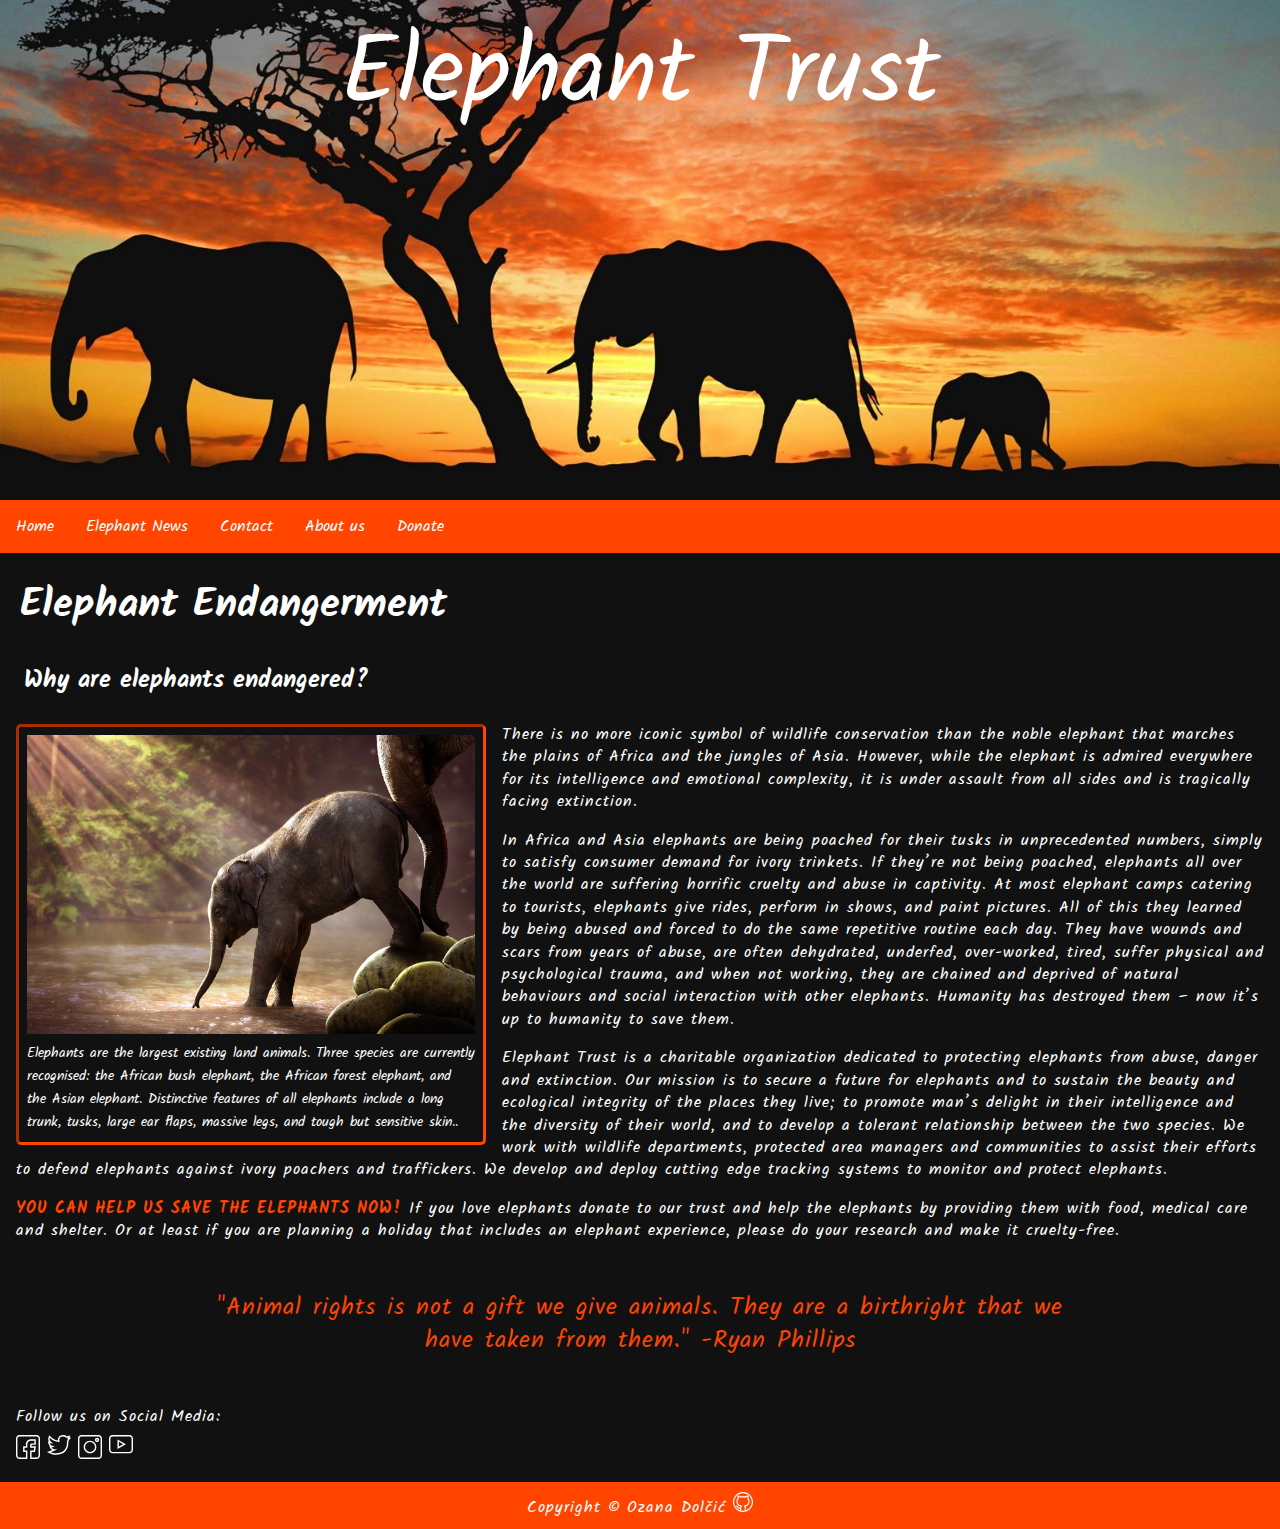
<file: HTML/index.html>
<!DOCTYPE HTML>
<html>
	<head>
		<title>Elephant Trust</title>
		<meta http-equiv="content-type" content="text/html; charset=utf-8">
		<meta name="description" content="Elephant Trust is an international organization created for protecting elephants all over the world">
		<meta name="keywords" content="elephant, organization, endangerment, donate">
		<meta name="author" content="Ozana Dolčić">
		<meta name="viewport" content="width=device-width, initial-scale=1">
		<link rel="icon" type="image/x-icon" href="img/el.ico">
		<link rel="stylesheet" href="style.css">
		<link href="https://fonts.googleapis.com/css?family=Kalam&display=swap&subset=latin-ext" rel="stylesheet">
	</head>
	<body>
		<header>
			<div class="slonovi">Elephant Trust</div>
			<nav>
			<ul>
				<li><a href="index.html">Home</a></li>
				<li><a href="news.html">Elephant News</a></li>
				<li><a href="contact.html">Contact</a></li>
				<li><a href="about.html">About us</a></li>
				<li><a href="donate.html">Donate</a></li>
			</ul>
		</nav>
		</header>
		<main>
			<h1>Elephant Endangerment</h1>
			<h2>Why are elephants endangered?</h2>
			<figure>
				<img src="img/slon_odlomak.jpg">
				<figcaption>Elephants are the largest existing land animals. 
							Three species are currently recognised: the African bush elephant, the African forest elephant, and the Asian elephant.  
							Distinctive features of all elephants include a long trunk, tusks, large ear flaps, massive legs, and tough but sensitive skin..
				</figcaption>
			</figure>
			<p>There is no more iconic symbol of wildlife conservation than the noble elephant that marches the plains of Africa and the jungles of Asia. 
				However, while the elephant is admired everywhere for its intelligence and emotional complexity, it is under assault from all sides and is tragically facing extinction.
			</p>
			<p>In Africa and Asia elephants are being poached for their tusks in unprecedented numbers, simply to satisfy consumer demand for ivory trinkets. 
				If they’re not being poached, elephants all over the world are suffering horrific cruelty and abuse in captivity. At most elephant camps catering to tourists, elephants give rides, perform in shows, and paint pictures. 
				All of this they learned by being abused and forced to do the same repetitive routine each day. 
				They have wounds and scars from years of abuse, are often dehydrated, underfed, over-worked, tired, suffer physical and psychological trauma, and when not working, 
				they are chained and deprived of natural behaviours and social interaction with other elephants. Humanity has destroyed them – now it’s up to humanity to save them.
			</p>
			<p>Elephant Trust is a charitable organization dedicated to protecting elephants from abuse, danger and extinction. 
				Our mission is to secure a future for elephants and to sustain the beauty and ecological integrity of the places they live; to promote man’s delight in their intelligence
				and the diversity of their world, and to develop a tolerant relationship between the two species. We work with wildlife departments, protected area managers and communities to 
				assist their efforts to defend elephants against ivory poachers and traffickers. We develop and deploy cutting edge tracking systems to monitor and protect elephants.
			</p> 
			<p><b>YOU CAN HELP US SAVE THE ELEPHANTS NOW!</b> If you love elephants donate to our trust and help the elephants by providing them with food, medical care and shelter. 
				Or at least if you are planning a holiday that includes an elephant experience, please do your research and make it cruelty-free.
			</p>			
			<p id="quote">"Animal rights is not a gift we give animals. They are a birthright that we have taken from them." -Ryan Phillips </p>
			<p>Follow us on Social Media:<br>
				<a href="https://hr-hr.facebook.com/" target="_blank">
					<img src="img/f.svg" alt="Facebook" title="Facebook" style="width:24px; margin-top:0.4em">
				</a>
				<a href="https://twitter.com/?lang=hr" target="_blank">
					<img src="img/t.svg" alt="Twitter" title="Twitter" style="width:24px; margin-top:0.4em">
				</a>
				<a href="https://www.instagram.com/?hl=hr" target="_blank">
					<img src="img/i.svg" alt="Instagram" title="Instagram" style="width:24px; margin-top:0.4em";
					>
				</a>
				<a href="https://www.youtube.com/" target="_blank">
					<img src="img/y.svg" alt="Youtube" title="Youtube" style="width:24px; margin-top:0.4em";>
				</a>
			</p>
		</main>
		<footer>
		<p>Copyright &copy; Ozana Dolčić <a href="https://github.com/OzanaD/NTPWS"><img src="img/github1.svg" title="Github" alt="Github"></a></p>
		</footer>
	</body>
</html>
</file>
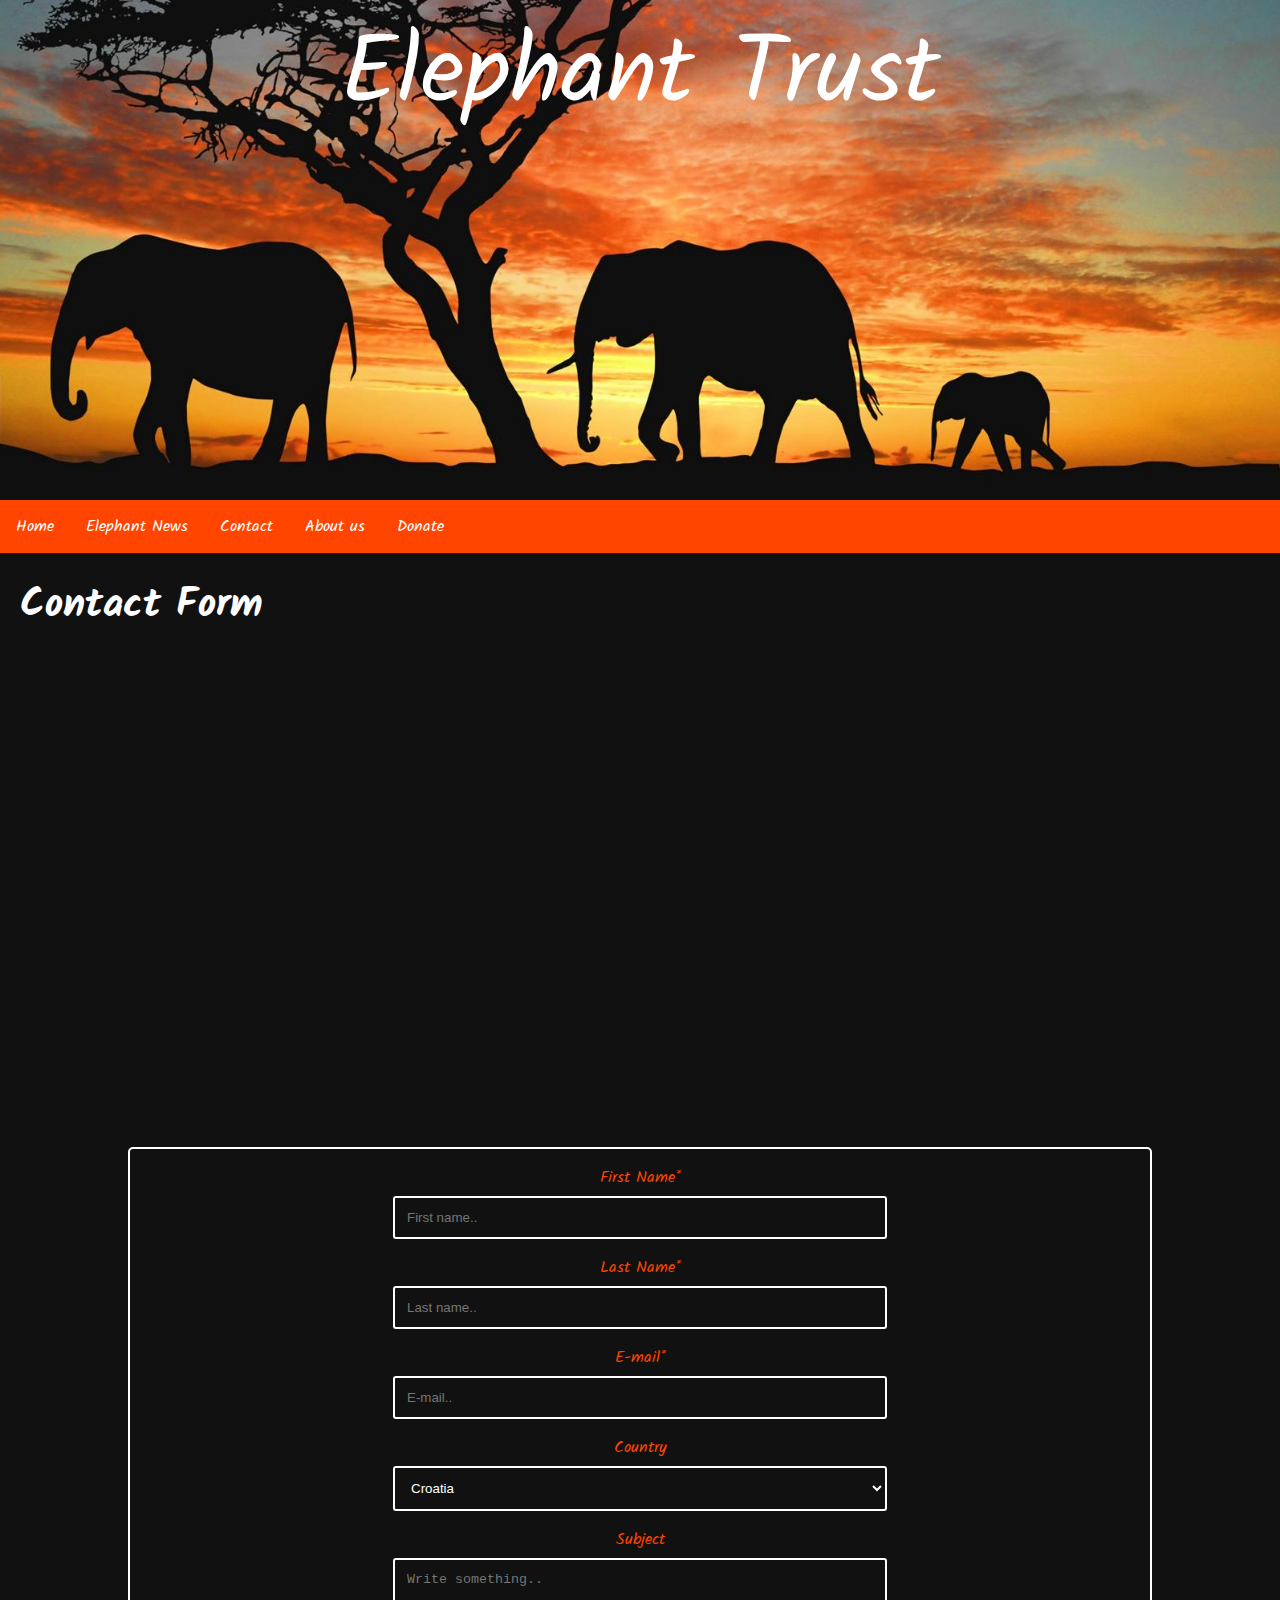
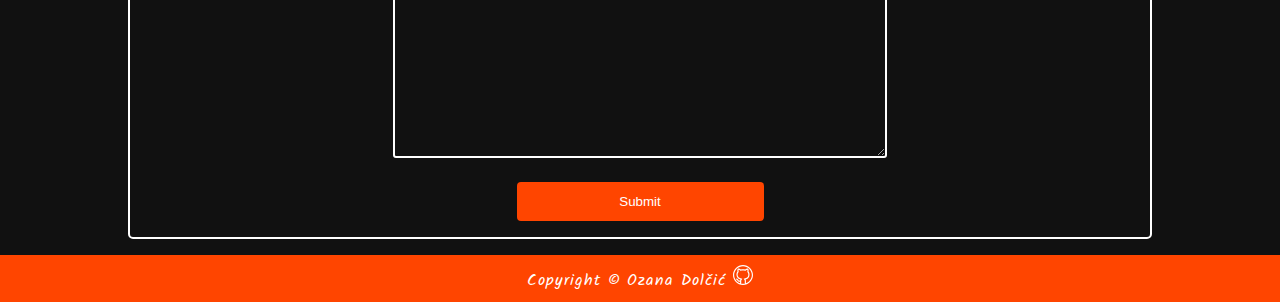
<file: HTML/contact.html>
<!DOCTYPE HTML>
<html>
	<head>
		<title>Elephant Trust/Contact</title>
		<meta http-equiv="content-type" content="text/html; charset=utf-8">
		<meta name="description" content="Elephant Trust is an international organization created for protecting elephants all over the world">
		<meta name="keywords" content="elephant, organization, endangerment, donate">
		<meta name="author" content="Ozana Dolčić">
		<meta name="viewport" content="width=device-width, initial-scale=1">
		<link rel="icon" type="image/x-icon" href="img/el.ico">
		<link rel="stylesheet" href="style.css">
		<link href="https://fonts.googleapis.com/css?family=Kalam&display=swap&subset=latin-ext" rel="stylesheet">
	</head>
	<body>
		<header>
			<div class="slonovi">Elephant Trust</div>
			<nav>
			<ul>
			  <li><a href="index.html">Home</a></li>
			  <li><a href="news.html">Elephant News</a></li>
			  <li><a href="contact.html">Contact</a></li>
			  <li><a href="about.html">About us</a></li>
			  <li><a href="donate.html">Donate</a></li>
			</ul>
		</nav>
		</header>
		<main>
			<h1>Contact Form</h1>
			<div id="contact">
				<iframe src="https://www.google.com/maps/embed?pb=!1m18!1m12!1m3!1d317715.7119369244!2d-0.381785839857866!3d51.528735196048615!2m3!1f0!2f0!3f0!3m2!1i1024!2i768!4f13.1!3m3!1m2!1s0x47d8a00baf21de75%3A0x52963a5addd52a99!2sLondon%2C%20Ujedinjeno%20Kraljevstvo!5e0!3m2!1shr!2shr!4v1571297831463!5m2!1shr!2shr" width="100%" height="450" frameborder="0" style="border:0;" allowfullscreen=""></iframe>
				<form action="" id="contact_form" name="contact_form" method="POST">
					<label for="fname">First Name*</label>
					<input type="text" id="fname" name="firstname" placeholder="First name.." required>

					<label for="lname">Last Name*</label>
					<input type="text" id="lname" name="lastname" placeholder="Last name.." required>
					
					<label for="email">E-mail*</label>
					<input type="email" id="email" name="email" placeholder="E-mail.." required>

					<label for="country">Country</label>
					<select id="country" name="country">
					  <option value="HR" selected>Croatia</option>
					  <option value="UK">United Kingdom</option>					  
					  <option value="F">France</option>
					  <option value="A">Austria</option>
					   <option value="D">Germany</option>					  
					  <option value="NE">Netherlands</option>
					  <option value="N">Norway</option>
					</select>

					<label for="subject">Subject</label>
					<textarea id="subject" name="subject" placeholder="Write something.." style="height:200px"></textarea>

					<input type="submit" value="Submit">
				</form>
			</div>
		</main>
		<footer>
		<p>Copyright &copy; Ozana Dolčić <a href="https://github.com/OzanaD/NTPWS"><img src="img/github1.svg" title="Github" alt="Github"></a></p>
		</footer>
	</body>
</html>
</file>
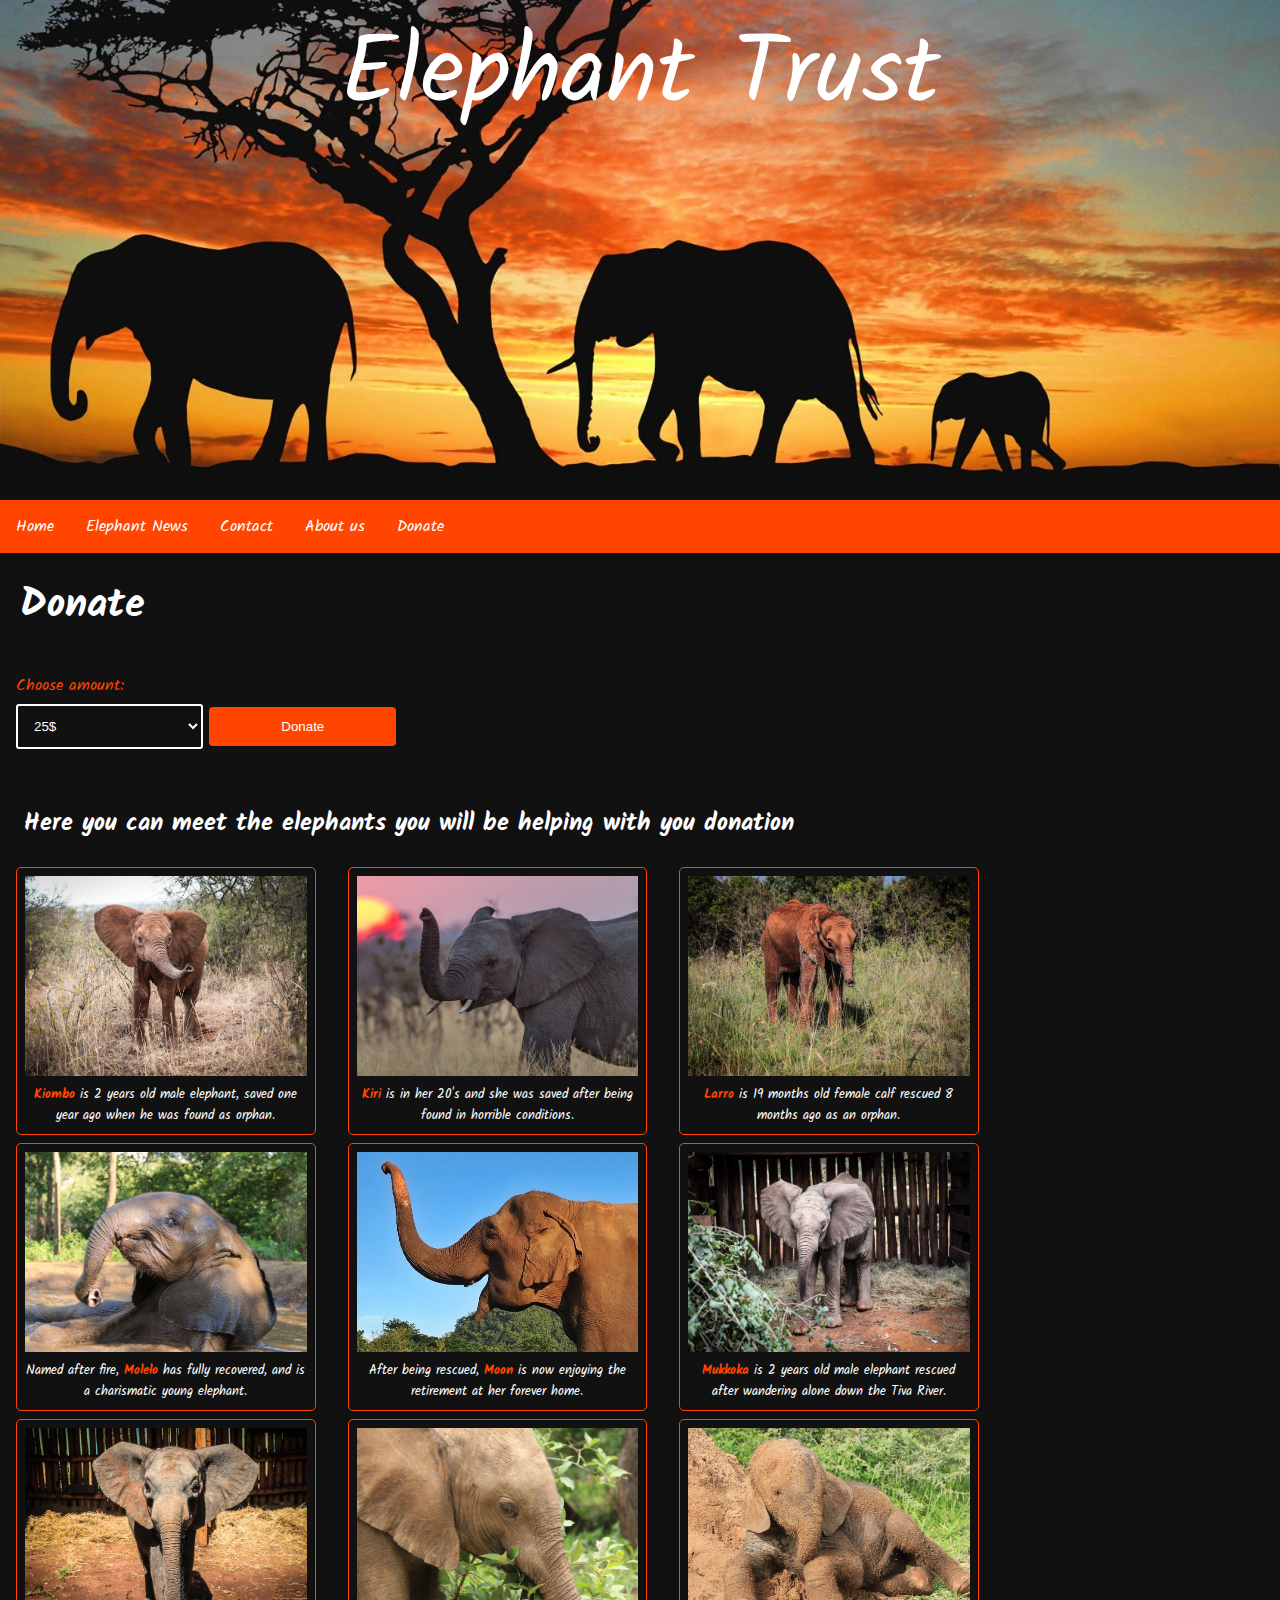
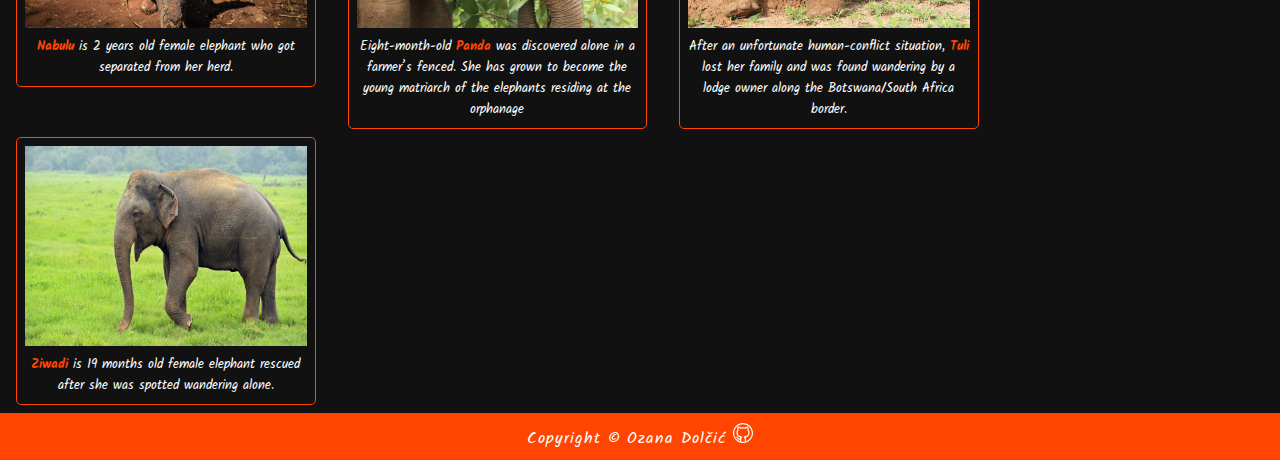
<file: HTML/donate.html>
<!DOCTYPE HTML>
<html>
	<head>
		<title>Elephant Trust/Donate</title>
		<meta http-equiv="content-type" content="text/html; charset=utf-8">
		<meta name="description" content="Elephant Trust is an international organization created for protecting elephants all over the world">
		<meta name="keywords" content="elephant, organization, endangerment, donate">
		<meta name="author" content="Ozana Dolčić">
		<meta name="viewport" content="width=device-width, initial-scale=1">
		<link rel="icon" type="image/x-icon" href="img/el.ico">
		<link rel="stylesheet" href="style.css">
		<link href="https://fonts.googleapis.com/css?family=Kalam&display=swap&subset=latin-ext" rel="stylesheet">
	</head>
	<body>
		<header>
			<div class="slonovi">Elephant Trust</div>
			<nav>
			<ul>
			  <li><a href="index.html">Home</a></li>
			  <li><a href="news.html">Elephant News</a></li>
			  <li><a href="contact.html">Contact</a></li>
			  <li><a href="about.html">About us</a></li>
			  <li><a href="donate.html">Donate</a></li>
			</ul>
		</nav>
		</header>
		<main>
			<h1>Donate</h1>
			<div id="donate">
			<form action="" id="donate" name="donate" method="POST">
				<label for="amount">Choose amount:</label>
				<select id="amount" name="amount">
					<option value="25$" selected>25$</option>
					<option value="50$">50%</option>					  
					<option value="100$">100$</option>
					<option value="150$">150$</option>
					<option value="200$">200$</option>					  
				</select>
				<input type="submit" value="Donate">
			</form>
			<h2>Here you can meet the elephants you will be helping with you donation</h2>
			<figure id="1">
				<img src="donate/kiombo.jpg" alt="Kiombo" title="Kiombo">
				<figcaption><b>Kiombo</b> is 2 years old male elephant, saved one year ago when he was found as orphan.<figcaption>
			</figure>
			<figure id="2">
				<img src="donate/kiri.jpg" alt="Kiri" title="Kiri">
				<figcaption><b>Kiri</b> is in her 20's and she was saved after being found in horrible conditions.<figcaption>
			</figure>
			<figure id="3">
				<img src="donate/larro.jpg" alt="Larro" title="Larro">
				<figcaption><b>Larro</b> is 19 months old female calf rescued 8 months ago as an orphan.<figcaption>
			</figure>
			<figure id="4">
				<img src="donate/molelo.jpg" alt="Molelo" title="Molelo">
				<figcaption>Named after fire, <b>Molelo</b> has fully recovered, and is a charismatic young elephant.<figcaption>
			</figure>
			<figure id="5">
				<img src="donate/moon.jpg" alt="Moon" title="Moon">
				<figcaption>After being rescued, <b>Moon</b> is now enjoying the retirement at her forever home.<figcaption>
			</figure>
			<figure id="6">
				<img src="donate/mukkoka.jpg" alt="Mukkoka" title="Mukkoka">
				<figcaption><b>Mukkoka</b> is 2 years old male elephant rescued after wandering alone down the Tiva River.<figcaption>
			</figure>
			<figure id="7">
				<img src="donate/nabulu.jpg" alt="Nabulu" title="Nabulu">
				<figcaption><b>Nabulu</b> is 2 years old female elephant who got separated from her herd.<figcaption>
			</figure>
			<figure id="8">
				<img src="donate/panda.jpg" alt="Panda" title="Panda">
				<figcaption>Eight-month-old <b>Panda</b> was discovered alone in a farmer’s fenced. She has grown to become the young matriarch of the elephants residing at the orphanage<figcaption>
			</figure>
			<figure id="9">
				<img src="donate/tuli.jpg" alt="Tuli" title="Tuli">
				<figcaption>After an unfortunate human-conflict situation, <b>Tuli</b> lost her family and was found wandering by a lodge owner along the Botswana/South Africa border.<figcaption>
			</figure>
			<figure id="10">
				<img src="donate/ziwadi.jpg" alt="Ziwadi" title="Ziwadi">
				<figcaption><b>Ziwadi</b> is 19 months old female elephant rescued after she was spotted wandering alone.<figcaption>
			</figure>
			</div>
		</main>
		<footer>
		<p>Copyright &copy; Ozana Dolčić <a href="https://github.com/OzanaD/NTPWS"><img src="img/github1.svg" title="Github" alt="Github"></a></p>
		</footer>
	</body>
</html>
</file>
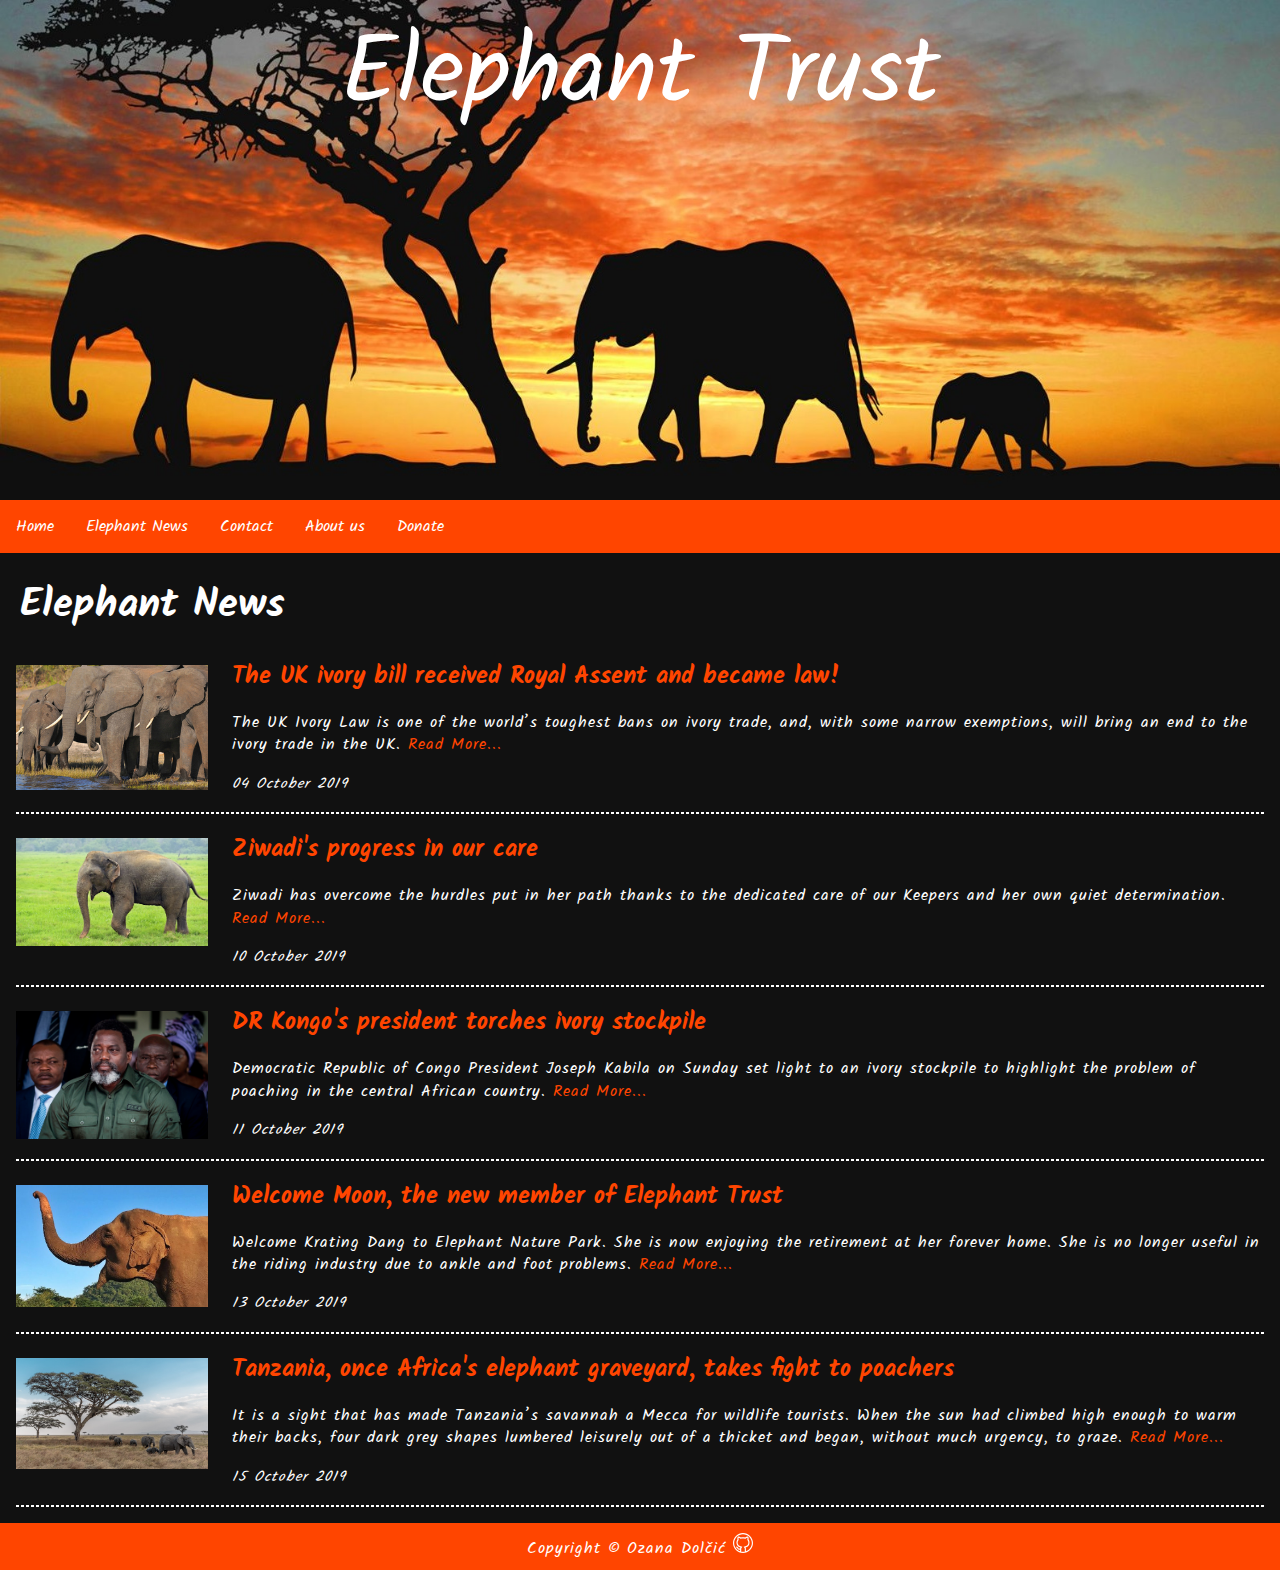
<file: HTML/news.html>
<!DOCTYPE HTML>
<html>
	<head>
		<title>Elephant Trust/News</title>
		<meta http-equiv="content-type" content="text/html; charset=utf-8">
		<meta name="description" content="Elephant Trust is an international organization created for protecting elephants all over the world">
		<meta name="keywords" content="elephant, organization, endangerment, donate">
		<meta name="author" content="Ozana Dolčić">
		<meta name="viewport" content="width=device-width, initial-scale=1">
		<link rel="icon" type="image/x-icon" href="img/el.ico">
		<link rel="stylesheet" href="style.css">
		<link href="https://fonts.googleapis.com/css?family=Kalam&display=swap&subset=latin-ext" rel="stylesheet">
	</head>
	<body>
		<header>
			<div class="slonovi">Elephant Trust</div>
			<nav>
			<ul>
				<li><a href="index.html">Home</a></li>
				<li><a href="news.html">Elephant News</a></li>
				<li><a href="contact.html">Contact</a></li>
				<li><a href="about.html">About us</a></li>
				<li><a href="donate.html">Donate</a></li>
			</ul>
		</nav>
		</header>
		<main>
			<h1>Elephant News</h1>
			<div class="news">
				<a href="news1.html"><img src="news/news1.jpg" alt="The UK ivory bill received Royal Assent and became law!" title="The UK ivory bill received Royal Assent and became law!"></a>
				<a href="news1.html"><h2>The UK ivory bill received Royal Assent and became law!</h2></a>
				<p>The UK Ivory Law is one of the world’s toughest bans on ivory trade, and, with some narrow exemptions, will bring an end to the ivory trade in the UK. <a href="news1.html">Read More...</a></p>
				<p><time datetime="2019-10-04">04 October 2019</time></p>
				<hr>
				
				<a href="news2.html"><img src="news/news2.jpg" alt="Ziwadi's progress in our care" title="Ziwadi's progress in our care"></a>
				<a href="news2.html"><h2>Ziwadi's progress in our care</h2></a>
				<p>Ziwadi has overcome the hurdles put in her path thanks to the dedicated care of our Keepers and her own quiet determination. <a href="news2.html">Read More...</a></p>
				<p><time datetime="2019-10-10">10 October 2019</time></p>
				<hr>
				
				<a href="news3.html"><img src="news/news3.jpg" alt="DR Kongo's president torches ivory stockpile" title="DR Kongo's president torches ivory stockpile"></a>
				<a href="news3.html"><h2>DR Kongo's president torches ivory stockpile</h2></a>
				<p>Democratic Republic of Congo President Joseph Kabila on Sunday set light to an ivory stockpile to highlight the problem of poaching in the central African country. <a href="news3.html">Read More...</a></p>
				<p><time datetime="2019-10-11">11 October 2019</time></p>
				<hr>
				
				<a href="news4.html"><img src="news/news4.jpg" alt="Welcome Moon, the new member of Elephant Trust" title="Welcome Moon, the new member of Elephant Trust"></a>
				<a href="news4.html"><h2>Welcome Moon, the new member of Elephant Trust</h2></a>
				<p>Welcome Krating Dang to Elephant Nature Park.  She is now enjoying the retirement at her forever home. She is no longer useful in the riding industry due to ankle and foot problems. <a href="news4.html">Read More...</a></p>
				<p><time datetime="2019-10-13">13 October 2019</time></p>
				<hr>
				
				<a href="news5.html"><img src="news/news5.jpg" alt="Tanzania, once Africa's elephant graveyard, takes fight to poachers" title="Tanzania, once Africa's elephant graveyard, takes fight to poachers"></a>
				<a href="news5.html"><h2>Tanzania, once Africa's elephant graveyard, takes fight to poachers</h2></a>
				<p>It is a sight that has made Tanzania’s savannah a Mecca for wildlife tourists. When the sun had climbed high enough to warm their backs, four dark grey shapes lumbered leisurely out of a thicket and began, without much urgency, to graze. <a href="news5.html">Read More...</a></p>
				<p><time datetime="2019-10-15">15 October 2019</time></p>
				<hr>
			</div>
		</main>
		<footer>
		<p>Copyright &copy; Ozana Dolčić <a href="https://github.com/OzanaD/NTPWS"><img src="img/github1.svg" title="Github" alt="Github"></a></p>
		</footer>
	</body>
</html>
</file>
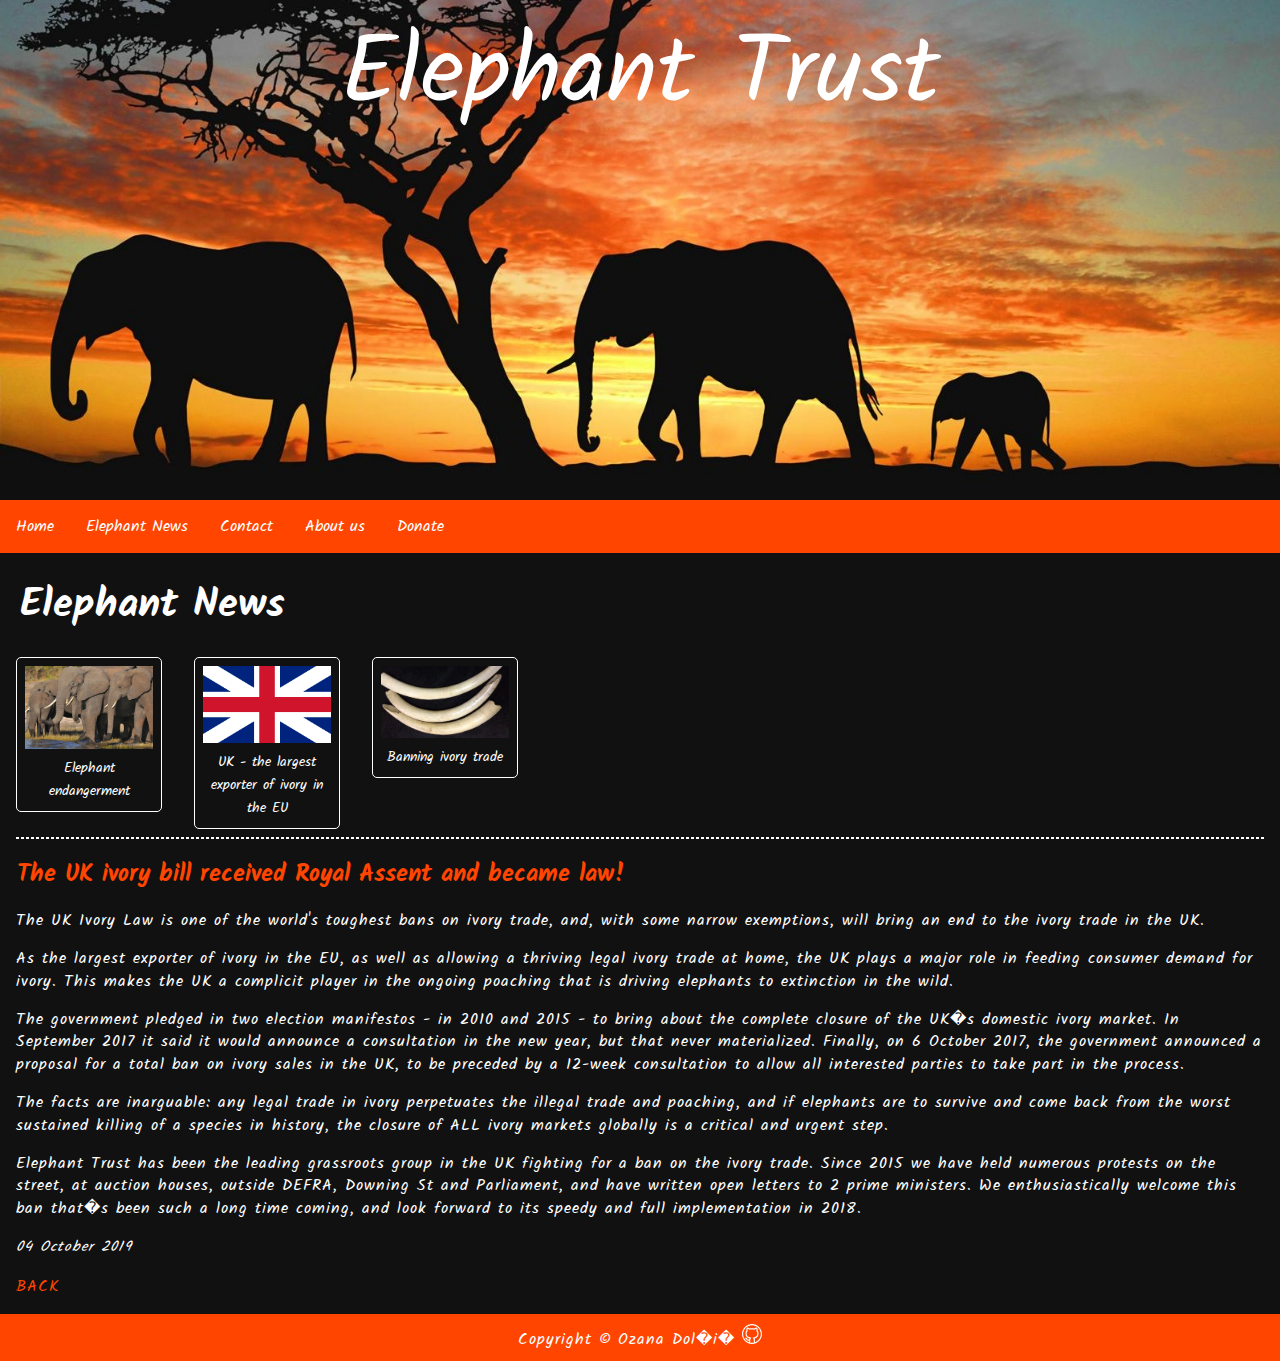
<file: HTML/news1.html>
<!DOCTYPE html>
<html>
	<head>
		<title>Elephant Trust/News/The UK ivory bill received Royal Assent and became law!</title>
		<meta http-equiv="content-type" content="text/html; charset=utf-8">
		<meta name="description" content="Elephant Trust is an international organization created for protecting elephants all over the world">
		<meta name="keywords" content="elephant, organization, endangerment, donate">
		<meta name="author" content="Ozana Dol�i�">
		<meta name="viewport" content="width=device-width, initial-scale=1">
		<link rel="icon" type="image/x-icon" href="img/el.ico">
		<link rel="stylesheet" href="style.css">
		<link href="https://fonts.googleapis.com/css?family=Kalam&display=swap&subset=latin-ext" rel="stylesheet">
	</head>
<body>
	<header>
		<div class="slonovi">Elephant Trust</div>
		<nav>
			<ul>
				<li><a href="index.html">Home</a></li>
				<li><a href="news.html">Elephant News</a></li>
				<li><a href="contact.html">Contact</a></li>
				<li><a href="about.html">About us</a></li>
				<li><a href="donate.html">Donate</a></li>
			</ul>
		</nav>
	</header>
	<main>
		<h1>Elephant News</h1>
		<div id="gallery">
			<figure id="1">
				<img src="news/news1.jpg" alt="Elephants" title="Elephants">
				<figcaption>Elephant endangerment<figcaption>
			</figure>
			<figure id="2">
				<img src="news/news1_1.png" alt="UK" title="UK">
				<figcaption>UK - the largest exporter of ivory in the EU<figcaption>
			</figure>
			<figure id="3">
				<img src="news/news1_2.jpg" alt="Ivory" title="Ivory">
				<figcaption>Banning ivory trade<figcaption>
			</figure>
		</div>
		<hr>
		<div class="news">
			<h2>The UK ivory bill received Royal Assent and became law!</h2>
			<p>The UK Ivory Law is one of the world's toughest bans on ivory trade, and, with some narrow exemptions, will bring an end to the ivory trade in the UK.</p>
			<p>As the largest exporter of ivory in the EU, as well as allowing a thriving legal ivory trade at home, the UK plays a major role in feeding consumer demand for ivory. 
				This makes the UK a complicit player in the ongoing poaching that is driving elephants to extinction in the wild.
			</p>
			<p>The government pledged in two election manifestos - in 2010 and 2015 - to bring about the complete closure of the UK�s domestic ivory market.  
				In September 2017 it said it would announce a consultation in the new year, but that never materialized. Finally, on 6 October 2017, the government announced a proposal for a 
				total ban on ivory sales in the UK, to be preceded by a 12-week consultation to allow all interested parties to take part in the process.
			</p>
			<p>The facts are inarguable: any legal trade in ivory perpetuates the illegal trade and poaching, and if elephants are to survive and come back from the worst sustained 
				killing of a species in history, the closure of ALL ivory markets globally is a critical and urgent step.
			</p>
			<p>Elephant Trust has been the leading grassroots group in the UK fighting for a ban on the ivory trade. 
				Since 2015 we have held numerous protests on the street, at auction houses, outside DEFRA, Downing St and Parliament, and have written open letters to 2 prime 
				ministers. We enthusiastically welcome this ban that�s been such a long time coming, and look forward to its speedy and full implementation in 2018.
			</p>
			<p><time datetime="2019-10-04">04 October 2019</time></p>
			<p><a href="news.html">BACK</a></p>
		</div>
	</main>
	<footer>
		<p>Copyright &copy; Ozana Dol�i� <a href="https://github.com/OzanaD/NTPWS"><img src="img/github1.svg" title="Github" alt="Github"></a></p>
	</footer>
</body>
</html>
</file>
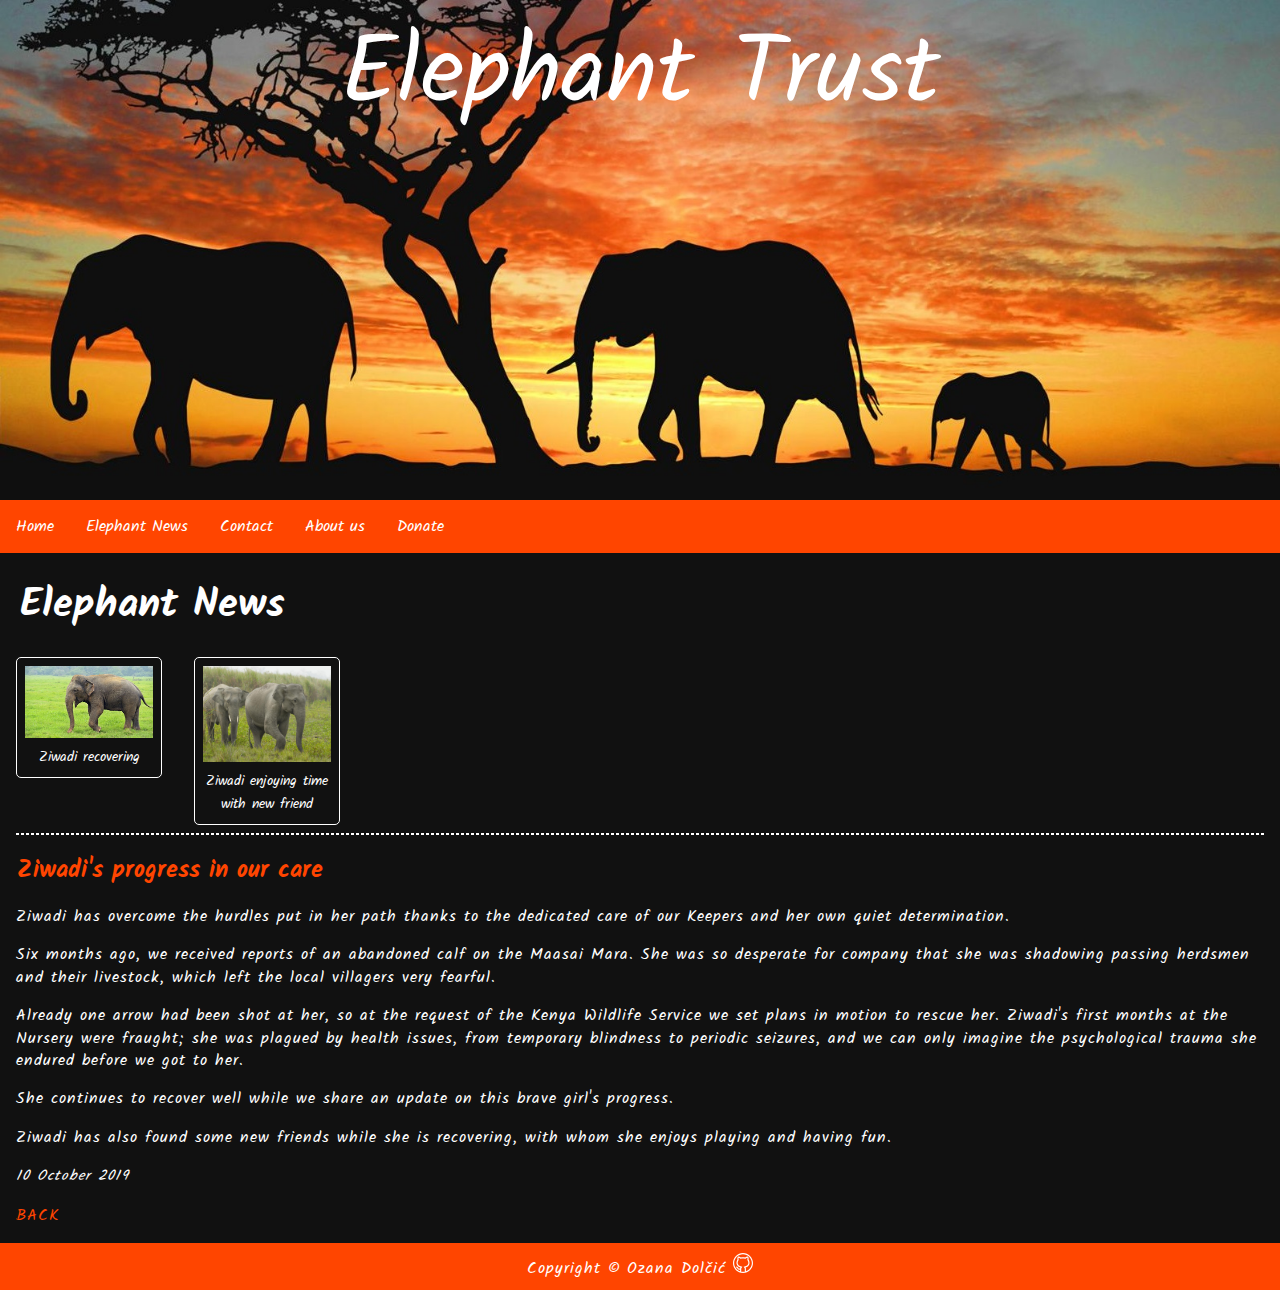
<file: HTML/news2.html>
<!DOCTYPE html>
<html>
	<head>
		<title>Elephant Trust/News/Ziwadi's progress in our care</title>
		<meta http-equiv="content-type" content="text/html; charset=utf-8">
		<meta name="description" content="Elephant Trust is an international organization created for protecting elephants all over the world">
		<meta name="keywords" content="elephant, organization, endangerment, donate">
		<meta name="author" content="Ozana Dolčić">
		<meta name="viewport" content="width=device-width, initial-scale=1">
		<link rel="icon" type="image/x-icon" href="img/el.ico">
		<link rel="stylesheet" href="style.css">
		<link href="https://fonts.googleapis.com/css?family=Kalam&display=swap&subset=latin-ext" rel="stylesheet">
	</head>
<body>
	<header>
		<div class="slonovi">Elephant Trust</div>
		<nav>
			<ul>
				<li><a href="index.html">Home</a></li>
				<li><a href="news.html">Elephant News</a></li>
				<li><a href="contact.html">Contact</a></li>
				<li><a href="about.html">About us</a></li>
				<li><a href="donate.html">Donate</a></li>
			</ul>
		</nav>
	</header>
	<main>
		<h1>Elephant News</h1>
		<div id="gallery">
			<figure id="1">
				<img src="news/news2.jpg" alt="Ziwadi" title="Ziwadi">
				<figcaption>Ziwadi recovering<figcaption>
			</figure>
			<figure id="2">
				<img src="news/news2_1.jpg" alt="Ziwadi with friends" title="Ziwadi with friends">
				<figcaption>Ziwadi enjoying time with new friend<figcaption>
			</figure>
		</div>
		<hr>
		<div class="news">
			<h2>Ziwadi's progress in our care</h2>
			<p>Ziwadi has overcome the hurdles put in her path thanks to the dedicated care of our Keepers and her own quiet determination.</p>
			<p>Six months ago, we received reports of an abandoned calf on the Maasai Mara. She was so desperate for company that she was shadowing passing herdsmen and their 
				livestock, which left the local villagers very fearful.
			</p>
			<p>Already one arrow had been shot at her, so at the request of the Kenya Wildlife Service we set plans in motion to rescue her. 
				Ziwadi's first months at the Nursery were fraught; she was plagued by health issues, from temporary blindness to periodic seizures, and we can only imagine 
				the psychological trauma she endured before we got to her.
			</p>
			<p>She continues to recover well while we share an update on this brave girl's progress.</p>
			<p>Ziwadi has also found some new friends while she is recovering, with whom she enjoys playing and having fun.</p>
			<p><time datetime="2019-10-10">10 October 2019</time></p>
			<p><a href="news.html">BACK</a></p>
		</div>
	</main>
	<footer>
		<p>Copyright &copy; Ozana Dolčić <a href="https://github.com/OzanaD/NTPWS"><img src="img/github1.svg" title="Github" alt="Github"></a></p>
	</footer>
</body>
</html>
</file>
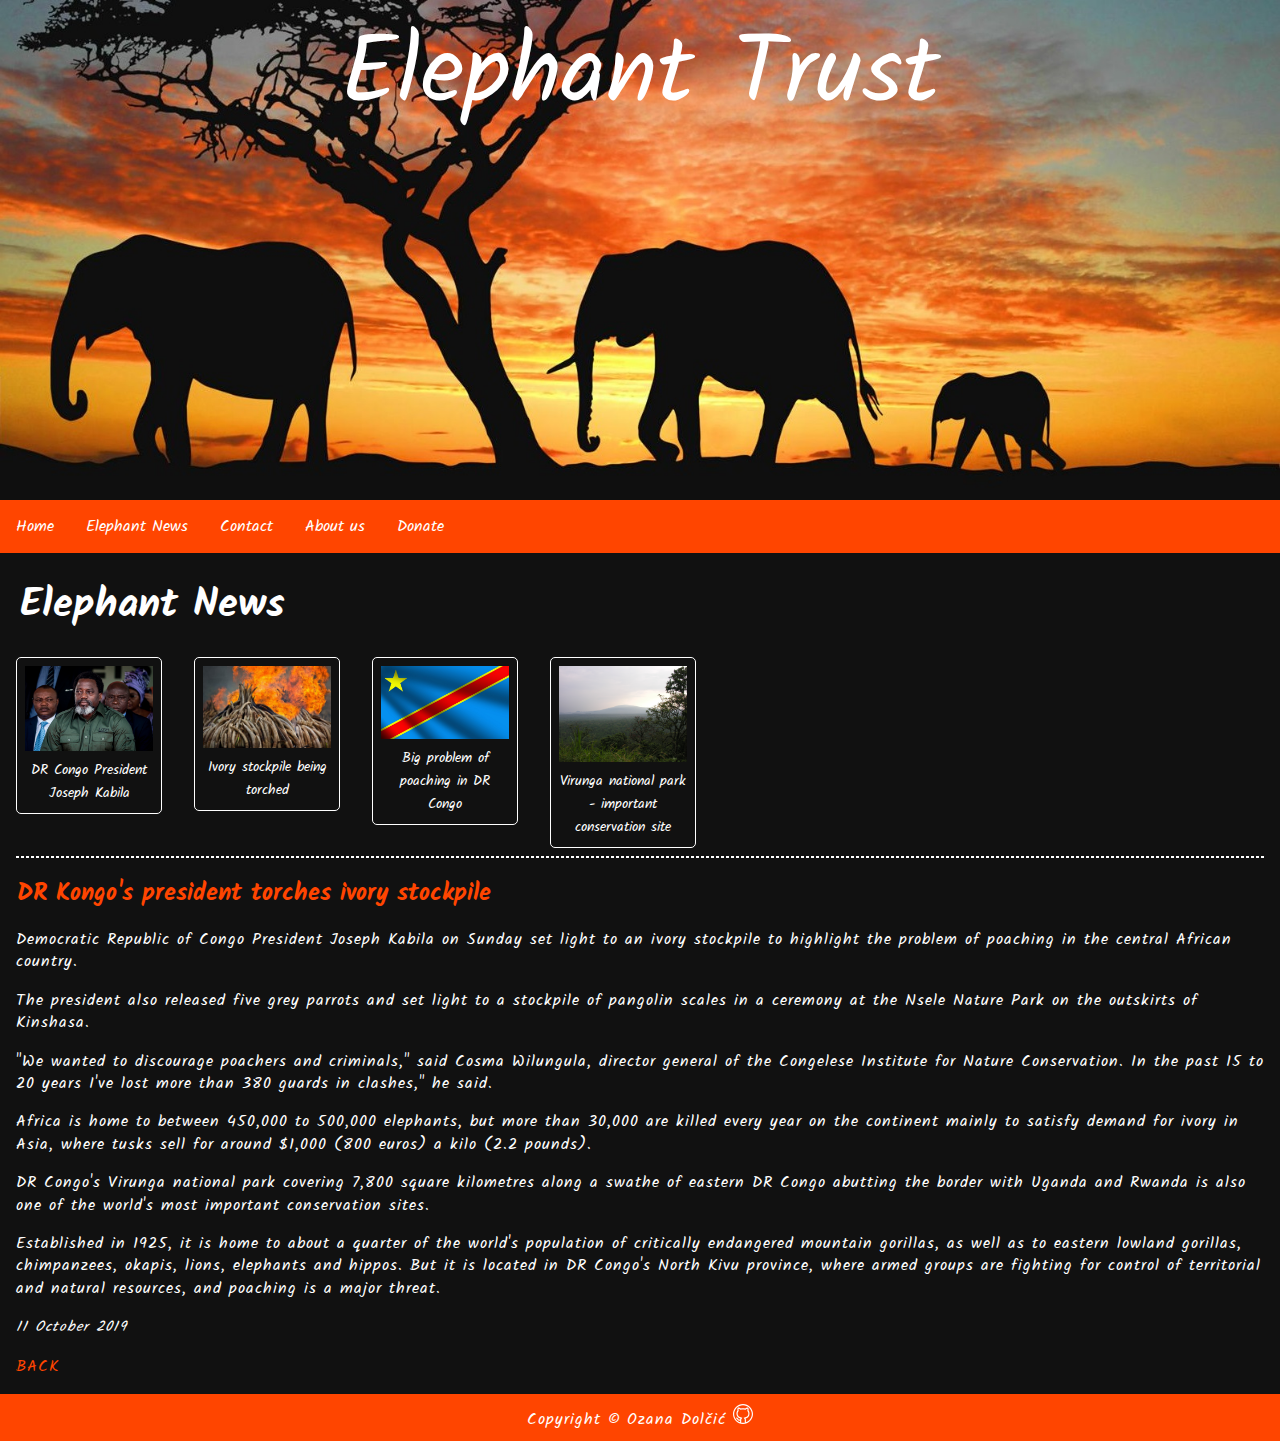
<file: HTML/news3.html>
<!DOCTYPE html>
<html>
	<head>
		<title>Elephant Trust/News/DR Congo's president torches ivory stockpile</title>
		<meta http-equiv="content-type" content="text/html; charset=utf-8">
		<meta name="description" content="Elephant Trust is an international organization created for protecting elephants all over the world">
		<meta name="keywords" content="elephant, organization, endangerment, donate">
		<meta name="author" content="Ozana Dolčić">
		<meta name="viewport" content="width=device-width, initial-scale=1">
		<link rel="icon" type="image/x-icon" href="img/el.ico">
		<link rel="stylesheet" href="style.css">
		<link href="https://fonts.googleapis.com/css?family=Kalam&display=swap&subset=latin-ext" rel="stylesheet">
	</head>
<body>
	<header>
		<div class="slonovi">Elephant Trust</div>
		<nav>
			<ul>
				<li><a href="index.html">Home</a></li>
				<li><a href="news.html">Elephant News</a></li>
				<li><a href="contact.html">Contact</a></li>
				<li><a href="about.html">About us</a></li>
				<li><a href="donate.html">Donate</a></li>
			</ul>
		</nav>
	</header>
	<main>
		<h1>Elephant News</h1>
		<div id="gallery">
			<figure id="1">
				<img src="news/news3.jpg" alt="Joseph Kabila" title="Joseph Kabila">
				<figcaption>DR Congo President Joseph Kabila<figcaption>
			</figure>
			<figure id="2">
				<img src="news/news3_1.jpg" alt="Burning ivory" title="Burning ivory">
				<figcaption>Ivory stockpile being torched<figcaption>
			</figure>
			<figure id="3">
				<img src="news/news3_2.jpg" alt="DR Congo" title="DR Congo">
				<figcaption>Big problem of poaching in DR Congo<figcaption>
			</figure>
			<figure id="4">
				<img src="news/news3_3.jpg" alt="Virunga national park" title="Virunga national park">
				<figcaption>Virunga national park - important conservation site<figcaption>
			</figure>
		</div>
		<hr>
		<div class="news">
			<h2>DR Kongo's president torches ivory stockpile</h2>
			<p>Democratic Republic of Congo President Joseph Kabila on Sunday set light to an ivory stockpile to highlight the problem of poaching in the central African country.</p>
			<p>The president also released five grey parrots and set light to a stockpile of pangolin scales in a ceremony at the Nsele Nature Park on the outskirts of Kinshasa.</p>
			<p>"We wanted to discourage poachers and criminals," said Cosma Wilungula, director general of the Congelese Institute for Nature Conservation. 
				In the past 15 to 20 years I've lost more than 380 guards in clashes," he said.
			</p>
			<p>Africa is home to between 450,000 to 500,000 elephants, but more than 30,000 are killed every year on the continent mainly to satisfy demand for ivory in Asia, 
				where tusks sell for around $1,000 (800 euros) a kilo (2.2 pounds).
			</p>
			<p>DR Congo's Virunga national park covering 7,800 square kilometres along a swathe of eastern DR Congo abutting the border with Uganda and Rwanda is also one of the 
				world's most important conservation sites.
			</p>
			<p>Established in 1925, it is home to about a quarter of the world's population of critically endangered mountain gorillas, as well as to eastern lowland gorillas, chimpanzees, okapis, lions, elephants and hippos.
				But it is located in DR Congo's North Kivu province, where armed groups are fighting for control of territorial and natural resources, and poaching is a major threat. 
			</p>
			<p><time datetime="2019-10-11">11 October 2019</time></p>
			<p><a href="news.html">BACK</a></p>
		</div>
	</main>
	<footer>
		<p>Copyright &copy; Ozana Dolčić <a href="https://github.com/OzanaD/NTPWS"><img src="img/github1.svg" title="Github" alt="Github"></a></p>
	</footer>
</body>
</html>
</file>
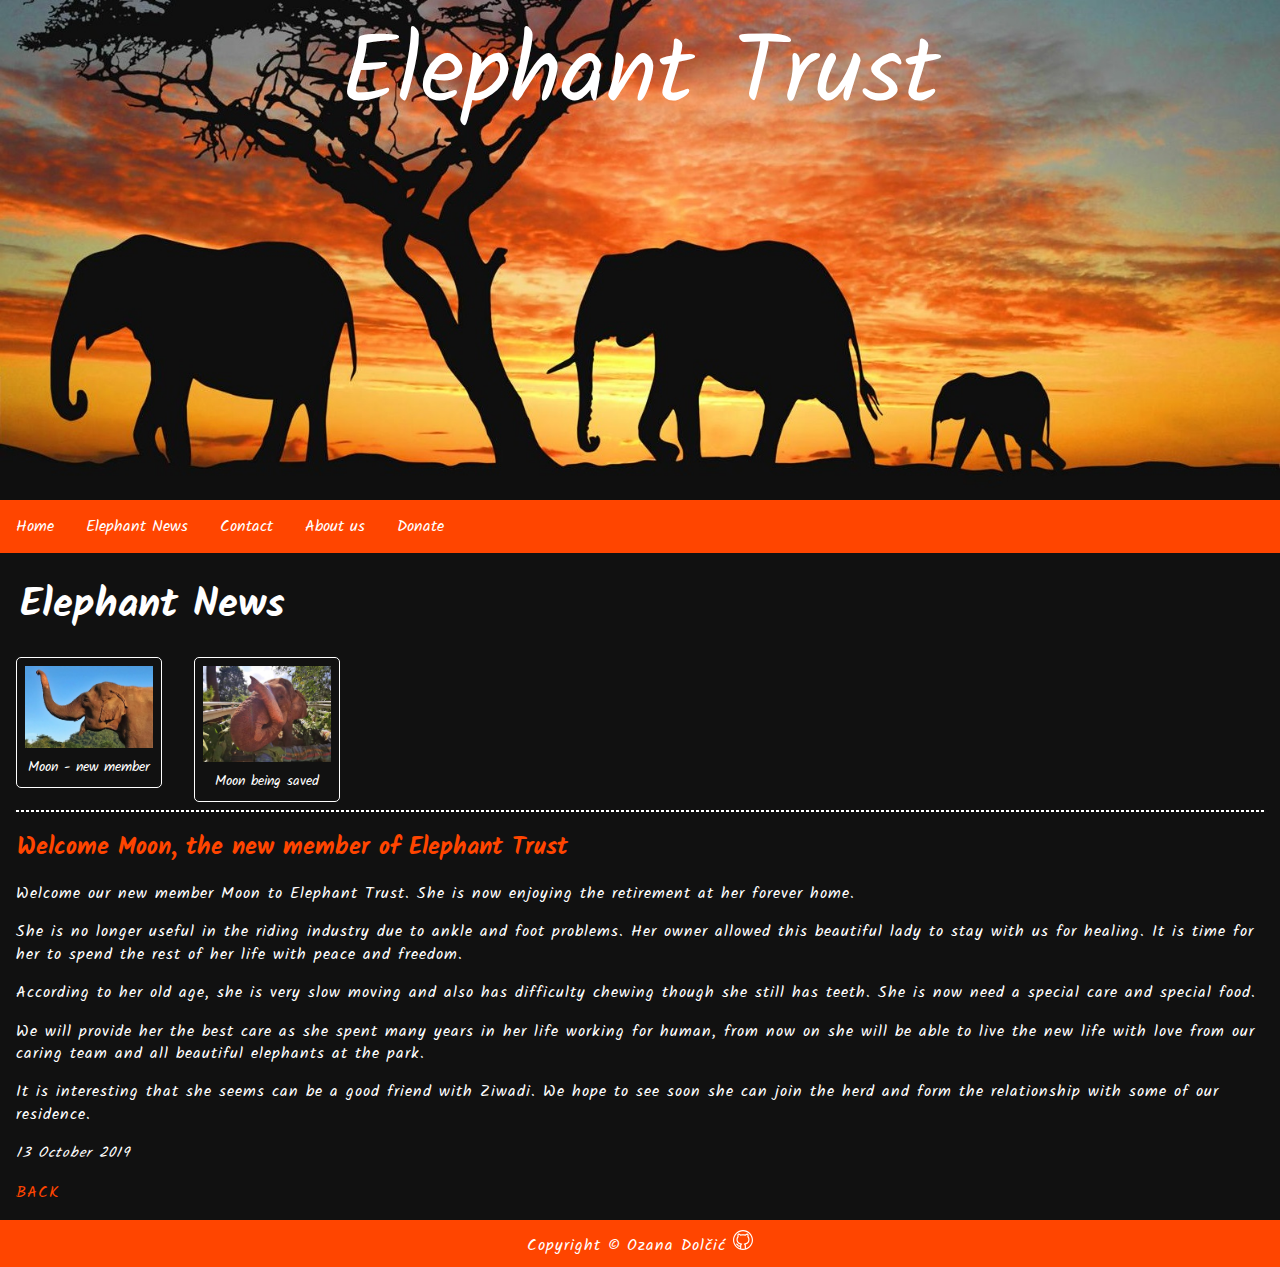
<file: HTML/news4.html>
<!DOCTYPE html>
<html>
	<head>
		<title>Elephant Trust/News/Welcome Moon, the new member of Elephant Trust</title>
		<meta http-equiv="content-type" content="text/html; charset=utf-8">
		<meta name="description" content="Elephant Trust is an international organization created for protecting elephants all over the world">
		<meta name="keywords" content="elephant, organization, endangerment, donate">
		<meta name="author" content="Ozana Dolčić">
		<meta name="viewport" content="width=device-width, initial-scale=1">
		<link rel="icon" type="image/x-icon" href="img/el.ico">
		<link rel="stylesheet" href="style.css">
		<link href="https://fonts.googleapis.com/css?family=Kalam&display=swap&subset=latin-ext" rel="stylesheet">
	</head>
<body>
	<header>
		<div class="slonovi">Elephant Trust</div>
		<nav>
			<ul>
				<li><a href="index.html">Home</a></li>
				<li><a href="news.html">Elephant News</a></li>
				<li><a href="contact.html">Contact</a></li>
				<li><a href="about.html">About us</a></li>
				<li><a href="donate.html">Donate</a></li>
			</ul>
		</nav>
	</header>
	<main>
		<h1>Elephant News</h1>
		<div id="gallery">
			<figure id="1">
				<img src="news/news4.jpg" alt="Moon" title="Moon">
				<figcaption>Moon - new member<figcaption>
			</figure>
			<figure id="2">
				<img src="news/news4_1.jpg" alt="Moon saved" title="Moon saved">
				<figcaption>Moon being saved<figcaption>
			</figure>
		</div>
		<hr>
		<div class="news">
			<h2>Welcome Moon, the new member of Elephant Trust</h2>
			<p>Welcome our new member Moon to Elephant Trust. She is now enjoying the retirement at her forever home.</p>
			<p>She is no longer useful in the riding industry due to ankle and foot problems. Her owner allowed this beautiful lady to stay with us for healing. 
				It is time for her to spend the rest of her life with peace and freedom. 
			</p>
			<p>According to her old age, she is very slow moving and also has difficulty chewing though she still has teeth. She is now need a special care and special food.</p>
			<p>We will provide her the best care as she spent many years in her life working for human, from now on she will be able to live the new life with love from our caring team 
				and all beautiful elephants at the park.
			</p>
			<p>It is interesting that she seems can be a good friend with Ziwadi. We hope to see soon she can join the herd and form the relationship with some of our residence.</p>
			<p><time datetime="2019-10-13">13 October 2019</time></p>
			<p><a href="news.html">BACK</a></p>
		</div>
	</main>
	<footer>
		<p>Copyright &copy; Ozana Dolčić <a href="https://github.com/OzanaD/NTPWS"><img src="img/github1.svg" title="Github" alt="Github"></a></p>
	</footer>
</body>
</html>
</file>
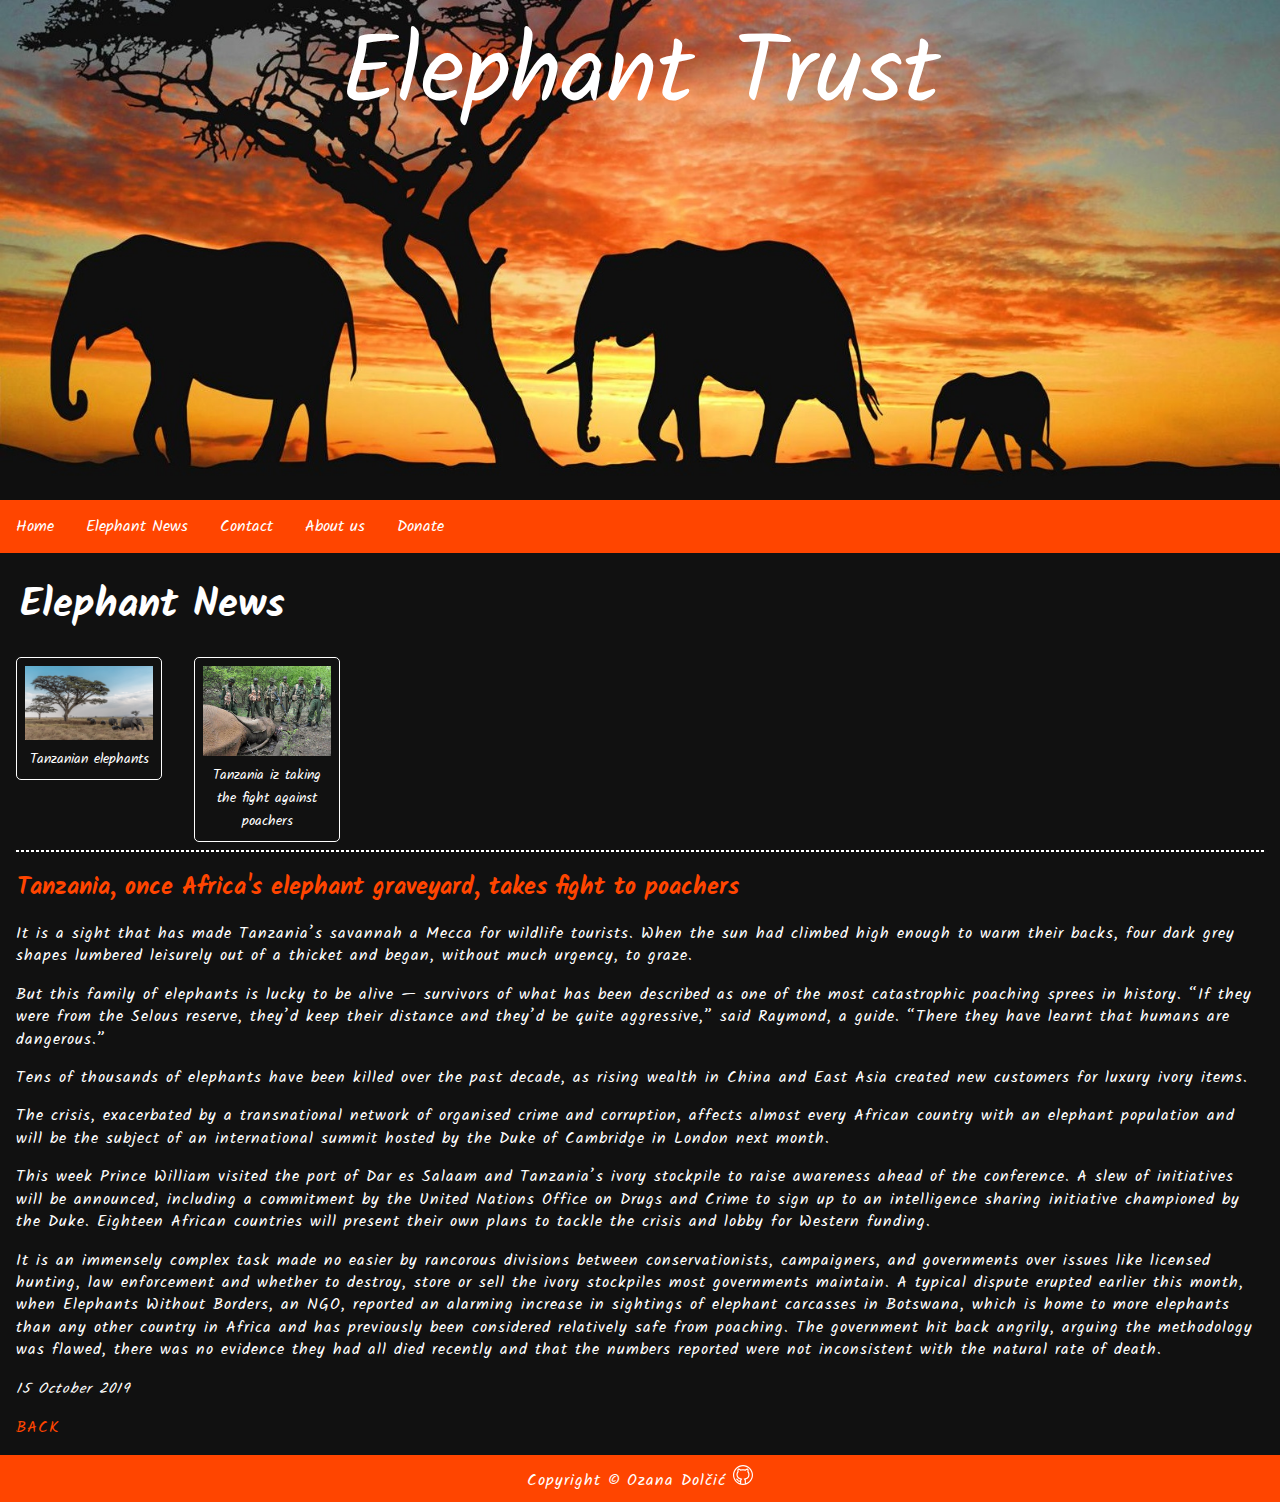
<file: HTML/news5.html>
<!DOCTYPE html>
<html>
	<head>
		<title>Elephant Trust/News/Tanzania, once Africa's elephant graveyard, takes fight to poachers</title>
		<meta http-equiv="content-type" content="text/html; charset=utf-8">
		<meta name="description" content="Elephant Trust is an international organization created for protecting elephants all over the world">
		<meta name="keywords" content="elephant, organization, endangerment, donate">
		<meta name="author" content="Ozana Dolčić">
		<meta name="viewport" content="width=device-width, initial-scale=1">
		<link rel="icon" type="image/x-icon" href="img/el.ico">
		<link rel="stylesheet" href="style.css">
		<link href="https://fonts.googleapis.com/css?family=Kalam&display=swap&subset=latin-ext" rel="stylesheet">
	</head>
<body>
	<header>
		<div class="slonovi">Elephant Trust</div>
		<nav>
			<ul>
				<li><a href="index.html">Home</a></li>
				<li><a href="news.html">Elephant News</a></li>
				<li><a href="contact.html">Contact</a></li>
				<li><a href="about.html">About us</a></li>
				<li><a href="donate.html">Donate</a></li>
			</ul>
		</nav>
	</header>
	<main>
		<h1>Elephant News</h1>
		<div id="gallery">
			<figure id="1">
				<img src="news/news5.jpg" alt="Tanzania" title="Tanzania">
				<figcaption>Tanzanian elephants<figcaption>
			</figure>
			<figure id="2">
				<img src="news/news5_1.jpg" alt="Poachers" title="Poachers">
				<figcaption>Tanzania iz taking the fight against poachers<figcaption>
			</figure>
		</div>
		<hr>
		<div class="news">
			<h2>Tanzania, once Africa's elephant graveyard, takes fight to poachers</h2>
			<p>It is a sight that has made Tanzania’s savannah a Mecca for wildlife tourists. When the sun had climbed high enough to warm their backs, four dark grey shapes 
				lumbered leisurely out of a thicket and began, without much urgency, to graze.
			</p>
			<p>But this family of elephants is lucky to be alive — survivors of what has been described as one of the most catastrophic poaching sprees in history. 
				“If they were from the Selous reserve, they’d keep their distance and they’d be quite aggressive,” said Raymond, a guide. 
				“There they have learnt that humans are dangerous.”
			</p>
			<p>Tens of thousands of elephants have been killed over the past decade, as rising wealth in China and East Asia created new customers for luxury ivory items.</p>
			<p>The crisis, exacerbated by a transnational network of organised crime and corruption, affects almost every African country with an elephant population and will be 
				the subject of an international summit hosted by the Duke of Cambridge in London next month.
			</p>
			<p>This week Prince William visited the port of Dar es Salaam and Tanzania’s ivory stockpile to raise awareness ahead of the conference. 
				A slew of initiatives will be announced, including a commitment by the United Nations Office on Drugs and Crime to sign up to an intelligence 
				sharing initiative championed by the Duke. Eighteen African countries will present their own plans to tackle the crisis and lobby for Western funding.
			</p>
			<p>It is an immensely complex task made no easier by rancorous divisions between conservationists, campaigners, and governments over issues like licensed hunting, 
				law enforcement and whether to destroy, store or sell the ivory stockpiles most governments maintain. A typical dispute erupted earlier this month, 
				when Elephants Without Borders, an NGO, reported an alarming increase in sightings of elephant carcasses in Botswana, which is home to more elephants than 
				any other country in Africa and has previously been considered relatively safe from poaching. The government hit back angrily, arguing the methodology was flawed, 
				there was no evidence they had all died recently and that the numbers reported were not inconsistent with the natural rate of death.
			</p>
			<p><time datetime="2019-10-15">15 October 2019</time></p>
			<p><a href="news.html">BACK</a></p>
		</div>
	</main>
	<footer>
		<p>Copyright &copy; Ozana Dolčić <a href="https://github.com/OzanaD/NTPWS"><img src="img/github1.svg" title="Github" alt="Github"></a></p>
	</footer>
</body>
</html>
</file>
<file: HTML/style.css>
body{
	font-family: 'Kalam', cursive;
	margin: 0;
	font-size: 16px;
	background-color: #111;
	color:white;
}

.slonovi {
	background-image: url("img/slonovi.jpg");
	background-position: bottom;
	background-repeat: no-repeat;
	background-size: cover;
	background-color: #111;
	position: relative;
	height: 500px;
	text-align:center;
	color:white;
	font-size:6em;
}

ul {
	list-style-type: none;
	margin: 0;
	padding: 0;
	overflow: hidden;
	background-color: orangered;
}
li {
	float: left;
}
li a {
	display: block;
	color: white;
	text-align: center;
	padding: 14px 16px;
	text-decoration: none;
}
li a:hover {
	background-color: #111;
}

figure {
	padding: 0.5em;
	margin: 0 1em 0.5em 1em;
	float: left;
	width: 35%;
	border: 3px inset orangered;
	border-radius: 5px;
}

figcaption {
	font-size: 90%;
}

img{
	width:100%;
}

h1 {
	margin: 0.5em;
	font-size: 2.5em;
}

h2 {
	margin: 1em;
	font-size: 1.5em;
}

main a {
	text-decoration: none;
	color: orangered;
}

p {
	margin: 1em;
	line-height: 1.4em;
	letter-spacing: 1px;
}

p#quote{
	text-align:center;
	font-size:1.5em;
	width:70%;
	margin: 2em auto;
	color:orangered;
}

b{
	color:orangered;
}

.news img {
	width: 15%;
	float: left;
	padding: 0.5em;
	margin: 0 1em 0.5em 0.5em;
}
.news h2 {
	margin: 0.5em 0.7em;
	font-size: 1.5em;
	color: orangered;
}
.news hr {
	margin: 1em;
	border: 1px dashed white;
	clear: both;
}
.news time {
	font-size: 90%;
	font-style: italic;
}

#gallery figure {
	padding: 0.5em;
	margin: 0 1em 0.5em 1em;
	float: left;
	width: 10%;
	border: 1px solid white;
}
#gallery figcaption {
	font-size: 90%;
	text-align: center;
}

hr {
	margin: 1em;
	border: 1px dashed white;
	clear: both;
}

#contact {
	margin: 1em auto;
	width: 80%;
	text-align:center;
}

form{
	border: 2px solid white;
	border-radius:5px;
	text-align:center;
	padding:1em;
	margin-top:2em;
}

label {
	display: block;
	color: orangered;
}
input[type=text], input[type=email], select, textarea {
    width: 50%;
    padding: 12px;
    border: 2px solid white;
	border-radius: 3px;
    box-sizing: border-box;
    margin-top: 6px;
    margin-bottom: 16px;
	background-color: #111;
	color:white;
}

input[type=submit] {
    display: block;
	background-color: orangered;
    color: white;
    padding: 12px;
    border: none;
    border-radius: 4px;
    cursor: pointer;
	width: 25%;
	margin:0 auto;
}

video {
	margin: 0 1em 1em 1em;
	float: left;
}

#donate figure {
	padding: 0.5em;
	margin: 0 1em 0.5em 1em;
	float: left;
	width: 22%;
	border:1px solid orangered;
	height:100%;
}
#donate figcaption {
	font-size: 80%;
	text-align: center;
}
#donate img {
	height: 200px;
}

#donate form{
	border: none;
	padding:1em;
	margin-top:1em;
	text-align:left;
}
#donate select{
	width: 15%;
    padding: 12px;
    border: 2px solid white;
	border-radius: 3px;
	margin-bottom:15px;
	background-color: #111;
	color:white;
}

#donate input[type=submit] {
    display: inline;
	background-color: orangered;
    color: white;
    padding: 12px;
    border: none;
    border-radius: 4px;
    cursor: pointer;
	width: 15%;
}

footer {
	padding: 0.1em;
	clear: both;
	background-color:orangered;
}
footer p {
	text-align: center;
	margin: 0.5em;
	color:white;
}
footer img {
	width: 20px;
}

@media screen and (max-width: 900px) {
	figure {
		width: 90%;
		margin: 1em;
	}
	.news img {
		width: 95%;
		padding: 0.5em;
		margin: 0 1em 0.5em 0.5em;
	}
	.news time {
		margin: 0 0 0 1em;
	}
	#gallery figure {
		padding: 0.5em;
		margin: 0 1em 0.5em 1em;
		float: left;
		width: 90%;
		border: 1px solid black;
	}
	#gallery figcaption {
		font-size: 90%;
		text-align: center;
	}
	input[type=text], input[type=email], select, textarea {
    width: 70%;
	}
	#donate figure{
		width:40%;
	}
	#donate img {
	height: 300px;
	}
	#donate select{
	width: 30%;
	}
	#donate input[type=submit] {
	width: 20%;
	}
	video {
	width:90%;
	}
	

}

@media screen and (max-width: 500px) {
	#donate figure{
		width:90%;
	}
}
</file>
